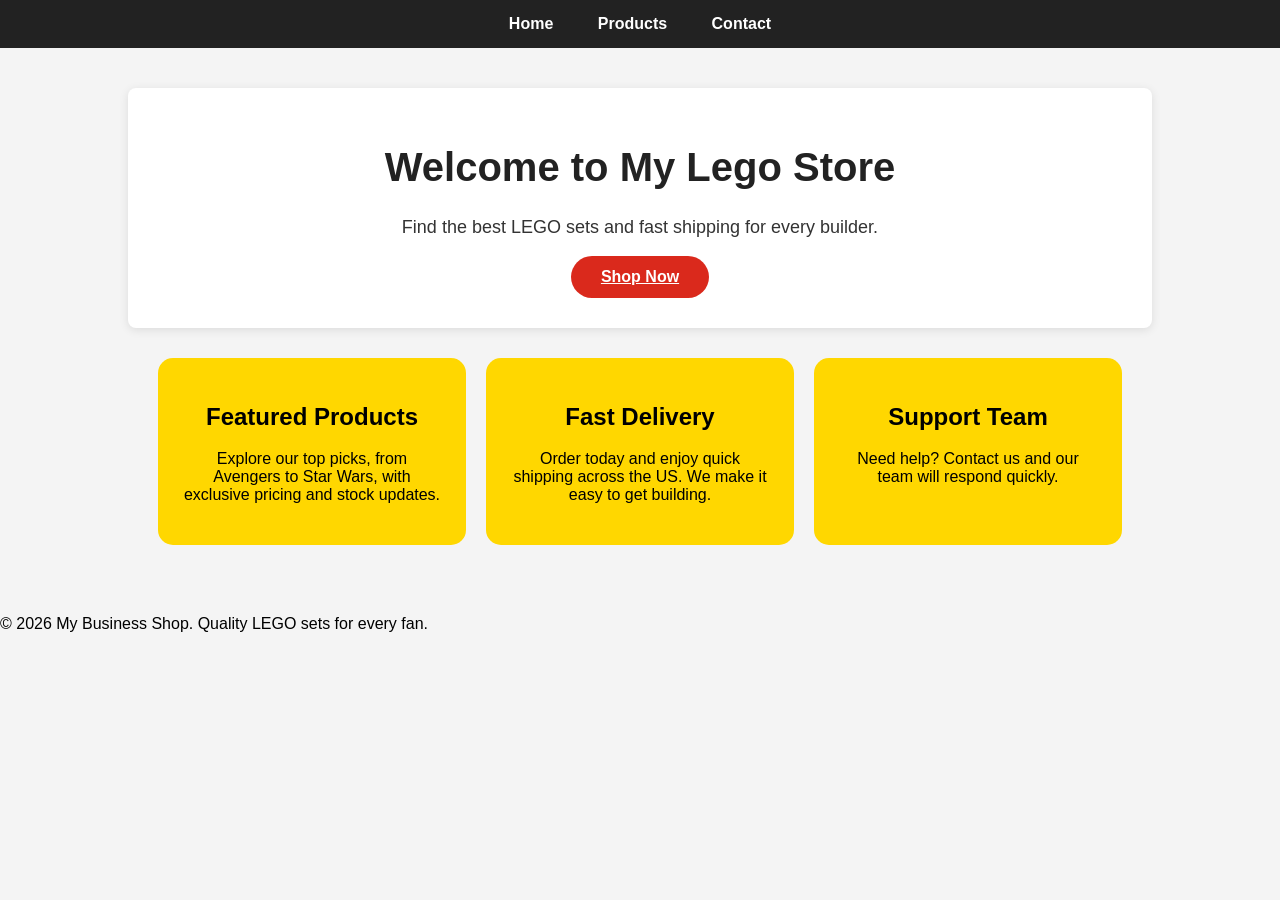
<file: index.html>
<!DOCTYPE html>

<html>
    <head>
        <meta charset="UTF-8">
        <meta name="viewport" content="width=device-width, initial-scale=1.0">
        <title>My Lego Store</title>
        <link rel="stylesheet" href="style.css">
    </head>
        <body>
            <nav>
                <a href="index.html">Home</a>
                <a href="product.html">Products</a>
                <a href="about.html">Contact</a>
             </nav>

        <main class="container">
            <div class="info-box">
                <h1>Welcome to My Lego Store</h1>
                <p>Find the best LEGO sets and fast shipping for every builder.</p>
                <a class="button" href="product.html">Shop Now</a>
            </div>

            <div class="product-grid">
                <div class="home-card">
                    <h2>Featured Products</h2>
                    <p>Explore our top picks, from Avengers to Star Wars, with exclusive pricing and stock updates.</p>
                </div>
                <div class="home-card">
                    <h2>Fast Delivery</h2>
                    <p>Order today and enjoy quick shipping across the US. We make it easy to get building.</p>
                </div>
                <div class="home-card">
                    <h2>Support Team</h2>
                    <p>Need help? Contact us and our team will respond quickly.</p>
                </div>
            </div>
        </main>

        <footer>
            <p>© 2026 My Business Shop. Quality LEGO sets for every fan.</p>
        </footer>
    </body>

</html>
</file>
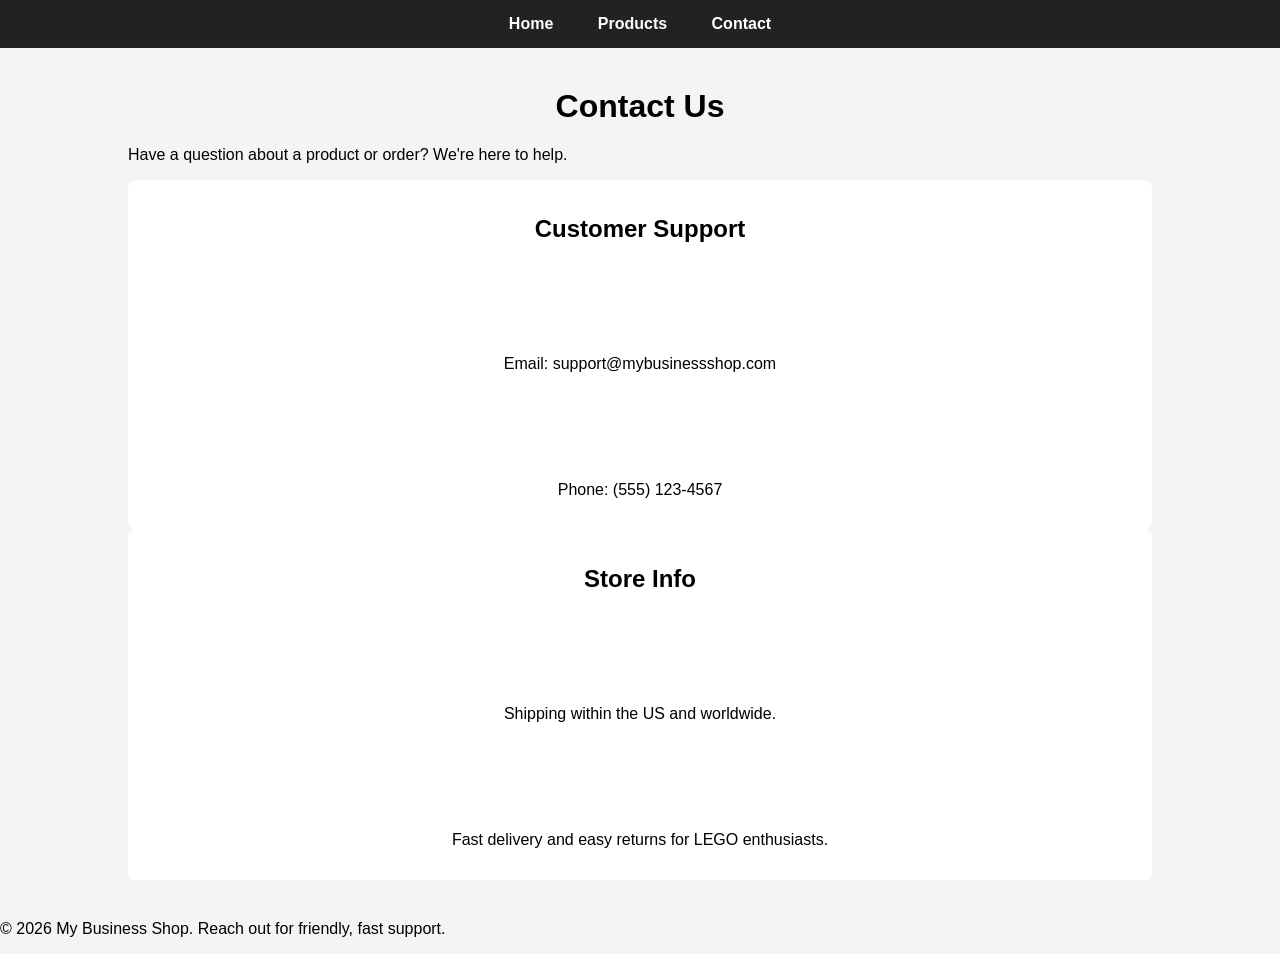
<file: about.html>
<!DOCTYPE html>
<html lang="en">
<head>
    <meta charset="UTF-8">
    <meta name="viewport" content="width=device-width, initial-scale=1.0">
    <title>Contact - My Business Shop</title>
    <link rel="stylesheet" href="style.css">
</head>
<body>
    <nav>
        <a href="index.html">Home</a>
        <a href="product.html">Products</a>
        <a href="about.html">Contact</a>
    </nav>

    <main class="container">
        <header>
            <h1>Contact Us</h1>
            <p>Have a question about a product or order? We're here to help.</p>
        </header>

        <section>
            <div class="card">
                <h2>Customer Support</h2>
                <p>Email: support@mybusinessshop.com</p>
                <p>Phone: (555) 123-4567</p>
            </div>

            <div class="card">
                <h2>Store Info</h2>
                <p>Shipping within the US and worldwide.</p>
                <p>Fast delivery and easy returns for LEGO enthusiasts.</p>
            </div>
        </section>
    </main>

    <footer>
        <p>© 2026 My Business Shop. Reach out for friendly, fast support.</p>
    </footer>
</body>
</html>
</file>
<file: style.css>
body{
    margin:0;
    font-family:Arial, Helvetica, sans-serif;
    background:#f4f4f4;
}

nav{
    background:#222;
    padding:15px;
    text-align:center;
}

nav a{
    color:white;
    text-decoration:none;
    margin:0 20px;
    font-weight:bold;
}

h1{
    text-align:center;
}

.product-grid{
    display:grid;
    grid-template-columns:repeat(3, minmax(0, 1fr));
    gap:20px;
    padding:30px;
}

.home-card{
    background:#FFD700;
    padding:25px;
    text-align:center;
    border-radius:15px;
    transition:transform 0.3s;
}
.card{
    background:white;
    padding:15px;
    text-align:center;
    border-radius:8px;
    display:flex;
    flex-direction:column;
    justify-content:space-between;
    min-height:320px;
}
.card img{
    width:100%;
    height:220px;
    object-fit:contain;
    background:#f8f8f8;
    padding:10px;
    border-radius:6px;
}

table{
    width:80%;
    margin:30px auto;
    border-collapse:collapse;
}

th, td{
    border:1px solid black;
    padding:10px;
    text-align:center;
}

th{
    background:#333;
    color:white;
}
.container{
    width:80%;
    margin:40px auto;
}

.info-box{
    background:white;
    padding:30px;
    border-radius:8px;
    text-align:center;
    box-shadow:0 2px 10px rgba(0,0,0,0.1);
}
.info-box h1{
    color:#222;
    font-size:40px;
}

.info-box p{
    font-size:18px;
    color:#333;
}
.button{
    display:inline-block;
    background:#DA291C;
    color:white;
    padding:12px 30px;
    border-radius:25px;
    font-weight:bold;
}
</file>
